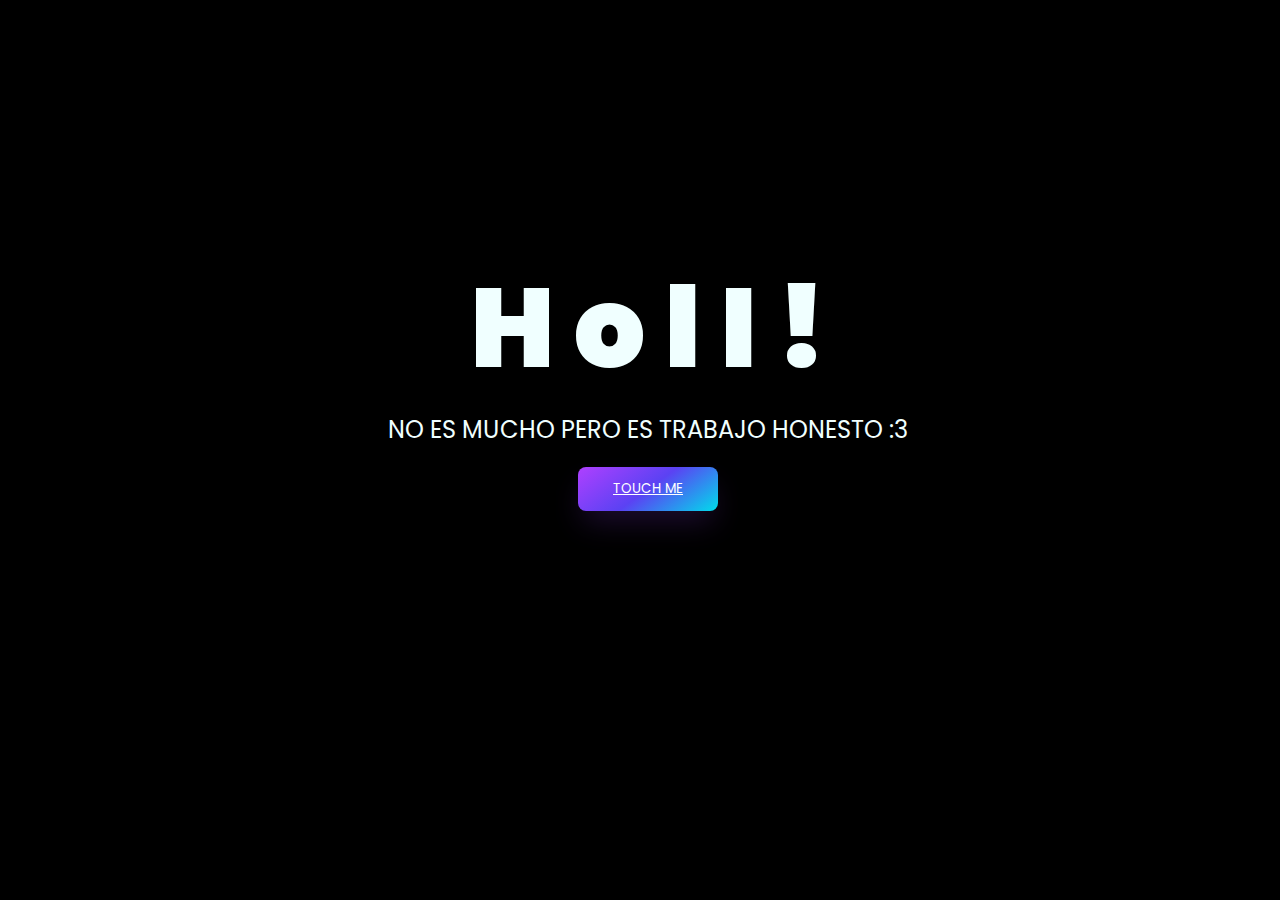
<file: index.html>
<!DOCTYPE html>
<html lang="es">

<head>
   <meta charset="UTF-8">
    <meta http-equiv="X-UA-Compatible" content="IE=edge">
    <meta name="viewport" content="width=device-width, initial-scale=1.0">
    <link rel="stylesheet" href="css/style.css">
    <link rel="icon" href="img/flowers.png" type="image/x-icon">
    <title>para baldo</title>
</head>

<body>
    <div class="greetings">
        <span>H</span>
        <span>o</span>
        <span>l</span>
        <span>I</span>
        <span>!</span>
    </div>
    <div class="description">
        <span>NO ES MUCHO PERO ES TRABAJO HONESTO :3</span>
    </div>
    <div class="button">
        <button class="botones">
            <a href="cool.html" style="color: #fff;">TOUCH ME</a>
        </button>
     </div>

</body>        

</html>
</file>
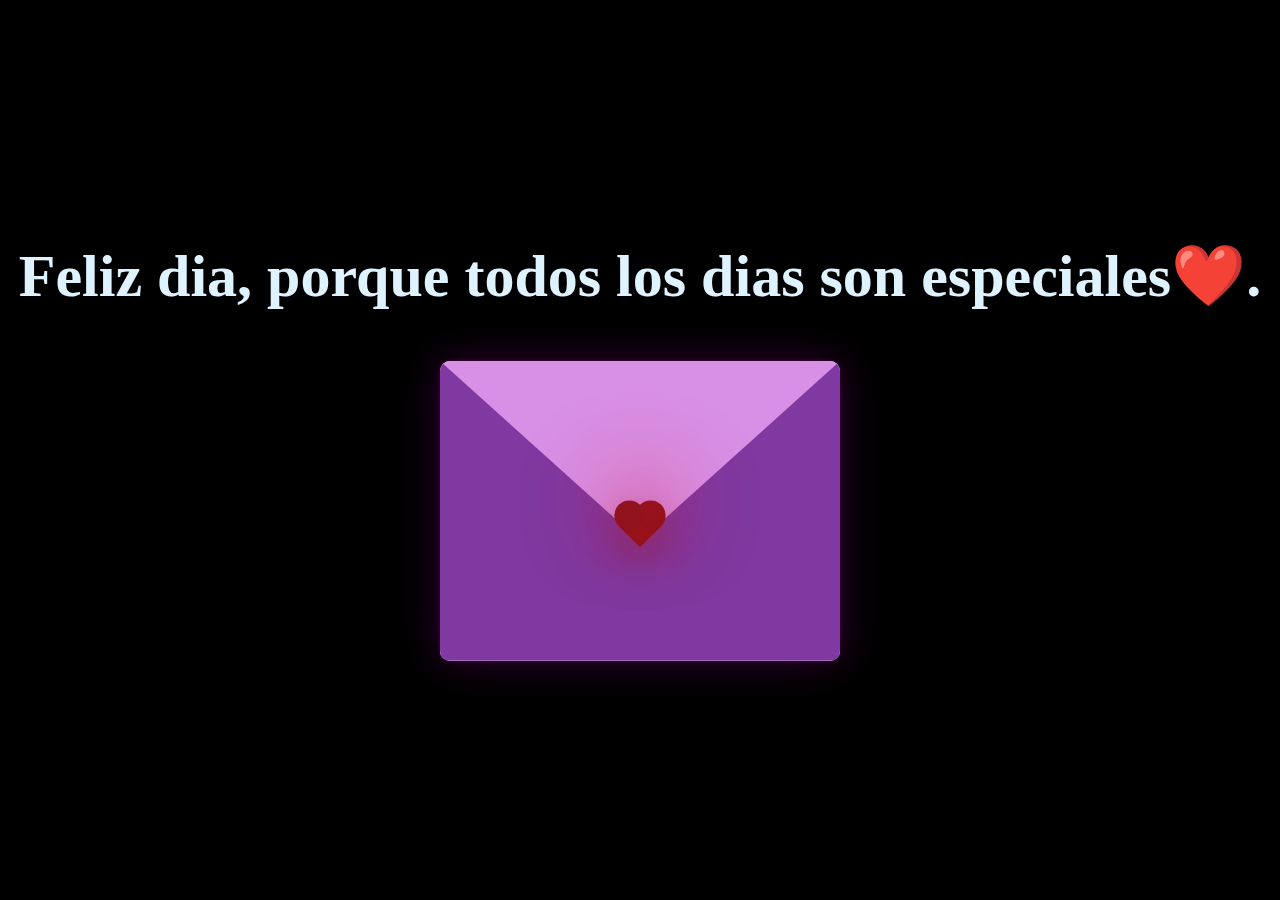
<file: cool.html>
<!DOCTYPE html>
<html lang="en">

<head>
   <meta charset="UTF-8">
    <meta http-equiv="X-UA-Compatible" content="IE=edge">
    <meta name="viewport" content="width=device-width, initial-scale=1.0">
    <link rel="stylesheet" href="css/fond.css">
    <link rel="icon" href="img/flowers.png" type="image/x-icon">
    <title>para baldo</title>
</head>

<body class="container">
    <h1>Feliz dia, porque todos los dias son especiales❤️.</h1>
    <div class="contenedor">
        <div class="emboltura-sobre">
            <div class="sobre">
                <div class="carta">
                    <div class="contenido">
                        <strong>Mi querida Baldo</strong>
                        <p>
                            Querida Baldo, quiero que sepas lo especial que eres para mi. Tu amistad ilumina los días
                            más grises, y tu risa siempre logra contagiarme de tu alegría, no te lo tomes a mal, pero te
                            subestimas demaciado, tus miedos no te dejan ver la verdad, eres una mujer maravillosa,
                            hermosa y gentil, agradezco al cielo por haberte conocido Gracias por llegar a mi vida,
                            estar presente en los momentos importantes y por ser esa personita tan auténtica y
                            fuerte que inspira a quienes te conocemos. Espero que siempre recuerdes lo valiosa
                            que eres y lo mucho que significas para mí. ¡Eres increíble!,de no haberte conocido te inventaria tal cual eres❤️.
                        </p>
                    </div>
                </div>
            </div>
            <div class="corazon"></div>
            <div class="solapa-derecha"></div>
            <div class="solapa-izquierda"></div>
        </div>
    </div>
    <script src="scrip._v2.js"></script>
</body>

</html>
</file>
<file: css/style.css>
@import url('https://fonts.googleapis.com/css2?family=Poppins:ital,wght@0,500;1,900&display=swap');
*{
    font-family: 'Poppins',cursive;
}
body{
    color: azure;
    width: 100%;
    height: 82vh;
    display: flex;
    flex-direction: column;
    align-items: center;
    justify-content: center;
    background-color: black;
    /* padding-top: -30; */
}

.botones{
    padding: 9px;
    border-radius: 80px;
    background-color: transparent;
    border: none;
}

.botones a{
    background-color: transparent;
    padding: 9px;
    border-radius: 80px;
    -webkit-border-radius: 80px;
    -moz-border-radius: 80px;
    -ms-border-radius: 80px;
    -o-border-radius: 80px;

}

.botones a:focus{
    background-color: rgb(50, 194, 194);
}

.greetings{
    font-size: 7rem;
    font-weight: 900;
}
.greetings > span{
    animation: glow 2.5s ease-in-out infinite;
}
@keyframes glow{
    0%, 100%{
        color: #fff;
        text-shadow: 0 0 12px #39c6d6, 0 0 50px #39c6d6, 0 0 100px #39c6d6;
    }
    10%, 90%{
        color: #111;
        text-shadow: none;
    }
}
.greetings > span:nth-child(2){
    animation-delay: .2s ;
}
.greetings > span:nth-child(3){
    animation-delay: .4s ;
}
.greetings > span:nth-child(4){
    animation-delay: .6s;
}
.greetings > span:nth-child(5){
    animation-delay: .8s;
}
.greetings > span:nth-child(6){
    animation-delay: 1s;
}

.description{
    font-size: 1.5rem;
    margin-bottom: 20px;
}

.button {
  align-items: center;
  background-image: linear-gradient(144deg, #af40ff, #5b42f3 50%, #00ddeb);
  border: 0;
  border-radius: 8px;
  box-shadow: rgba(151, 65, 252, 0.2) 0 15px 30px -5px;
  box-sizing: border-box;
  color: #ffffff;
  display: flex;
  font-size: 18px;
  justify-content: center;
  line-height: 1em;
  max-width: 100%;
  min-width: 140px;
  padding: 3px;
  text-decoration: none;
  user-select: none;
  -webkit-user-select: none;
  touch-action: manipulation;
  white-space: nowrap;
  cursor: pointer;
  transition: all 0.3s;
}

.button:active,
.button:hover {
  outline: 0;
}

.button span {
  background-color: rgb(5, 6, 45);
  padding: 16px 24px;
  border-radius: 6px;
  width: 100%;
  height: 100%;
  transition: 300ms;
}

.button:hover span {
  background: none;
}

.button:active {
  transform: scale(0.9);
}

@media screen and (max-width:574px){
    .greetings{
        display: block;
        font-size: 4rem;
        font-weight: 800;
        text-align: center;
    }
    .description{
        font-size: 2rem;
    }
    
    .button a{
        font-size: 1rem;
    }
}
</file>
<file: css/fond.css>
* {
    margin: 0;
    padding: 0;
    box-sizing: border-box;
}

:root {
    --primario: #fff;
    --fondo: #000000;
    --fondo-sobre: #dba7ce;
    --solapa-sobre: #d790e6;
    --cuerpo-sobre: #7f39a0;
    --sombra: rgba(248, 3, 248, 0.2);
    --texto: #0a1114;
    --corazon: #91131d;
}

body {
    background: var(--fondo);
    display: flex;
    align-items: center;
    justify-content: center;
    flex-direction: column;
    height: 100vh;
}

h1 {
    font-family: "Marck script", serif;
    text-align: center;
    font-size: 60px;
    margin-bottom: 50px;
    color: #def3ff;
}

.contenedor {
    width: 400px;
}

.emboltura-sobre {
    position: relative;
    background-color: var(--fondo-sobre);
    box-shadow: 0 0 40px var(--sombra);
    border-radius: 15px;
}

.sobre {
    position: relative;
    width: 400px;
    height: 300px;
}

.sobre::before {
    content: "";
    position: absolute;
    top: 0;
    left: 0;
    right: 0;
    z-index: 4;
    border-top: 180px solid var(--solapa-sobre);
    border-right: 200px solid transparent;
    border-left: 200px solid transparent;
    transform-origin: top;
    transition: all 0.5s ease-in-out 0.7s;
    border-radius: 10px;
}

.solapa-derecha {
    position: absolute;
    top: 0;
    right: 0;
    width: 100%;
    height: 100%;
    background-color: var(--cuerpo-sobre);
    border-bottom-right-radius: 10px;
    border-top-right-radius: 10px;
    border-bottom-left-radius: 10px;
    clip-path: polygon(100% 0, 0% 100%, 100% 100%);
    
}

.solapa-izquierda {
    position: absolute;
    top: 0;
    left: 0;
    right: 0;
    width: 100%;
    height: 100%;
    background-color: var(--cuerpo-sobre);
    border-top-left-radius: 10px;
    border-bottom-left-radius: 10px;
    border-bottom-right-radius: 10px;
    clip-path: polygon(0 0, 0% 100%, 100% 100%);
}

.carta {
    position: absolute;
    bottom: 0;
    width: 100%;
    height: 100%;
    background-color: var(--primario);
    text-align: center;
    box-shadow: 0 0 5px var(--sombra);
    padding: 20px;
    border-radius: 10px;
    transition: transform .5s ease-in-out;
}

.contenido {
    font-family: "Gill sans", calibri,sans-serif;
    color: var(--texto);
    text-align: left;
    font-size: 12px;
    border: 3px dotted var(--texto);
    padding: 10px;
    height: 100%;
    line-height: 14px;
    cursor: pointer;
    overflow-Y: scroll;
}

.corazon {
    position: absolute;
    top: 50%;
    left: 50%;
    width: 30px;
    height: 30px;
    background-color: var(--corazon);
    transform: translate(-50%,0) rotate(45deg);
    transition: transform 0.5s ease-in-out 1s;
    z-index: 999;
    cursor: pointer;
    box-shadow: 5px 5px 45px var(--corazon);
    animation: amor 0,6s linear infinite;
    display: flex;
    justify-content: center;
    align-items: center;
    padding: 10px;

}

@keyframes amor {
    
    0% {
        transform:rotate(-45deg) scale(1.07);
    }

    80% {
        transform:rotate(-45deg) scale(1.0);
    }

    100% { 
        transform:rotate(-45deg) scale(0.8);
    }
}

.corazon::before,
.corazon::after {
    content: "";
    position: absolute;
    width: 30px;
    height: 30px;
    background-color: var(--corazon);
    border-radius: 100%;


}

.corazon:before {
    top: -15px;
    box-shadow: -10px -10px 90px #ff0015;
}

.corazon:after {
    right: 15px;
    box-shadow: -10px -10px 90px #ff0015;
}

/*Agregar clases dinamicos*/
.abierto .sobre::before {
    transform: rotateX(180deg);
    z-index: 0;
}

.abierto .corazon {
    transform: rotate(90deg);
    transition-delay: 0.4s;
}

.carta.mostrar-carta {
    transform: translateY(-290px);
    transition: transform .5s ease-in-out;
}

.carta.cerrando-carta {
    transform: translateY(-290px);
    transition: transform .5s ease-in-out;
}

.carta.abierta {
    z-index: 10000;
}

.envoltura-sobre.desactivar-sobre .sobre::before {
    pointer-events: none;
}



/*scroll personalizado*/

/*

::-webkit-scrollbar-track {
    width: 8px;
}

::-webkit-scrollbar {
    background-color: transparent;
}

::-webkit-scrollbar-thumb {
    background-color: var(--cuerpo-sobre);
    border-radius: 4px;

}

::-webkit-scrollbar-thumb:hover {
    background-color: var(--corazon);
   
}
    */

@media screen and (max-width:400px) {
    .contenedor {
        width: 300px;
    }

    .sobre {
        width: 300px;
        height: 250px;
    }

    .sobre::before {
        border-top:150px solid var(--solapa-sobre) ;
        border-right: 150px solid transparent;
        border-left: 150px solid transparent;
    }

}

/*rakiduamnieeyu=Te llevo en mi pensamiento*/
</file>
